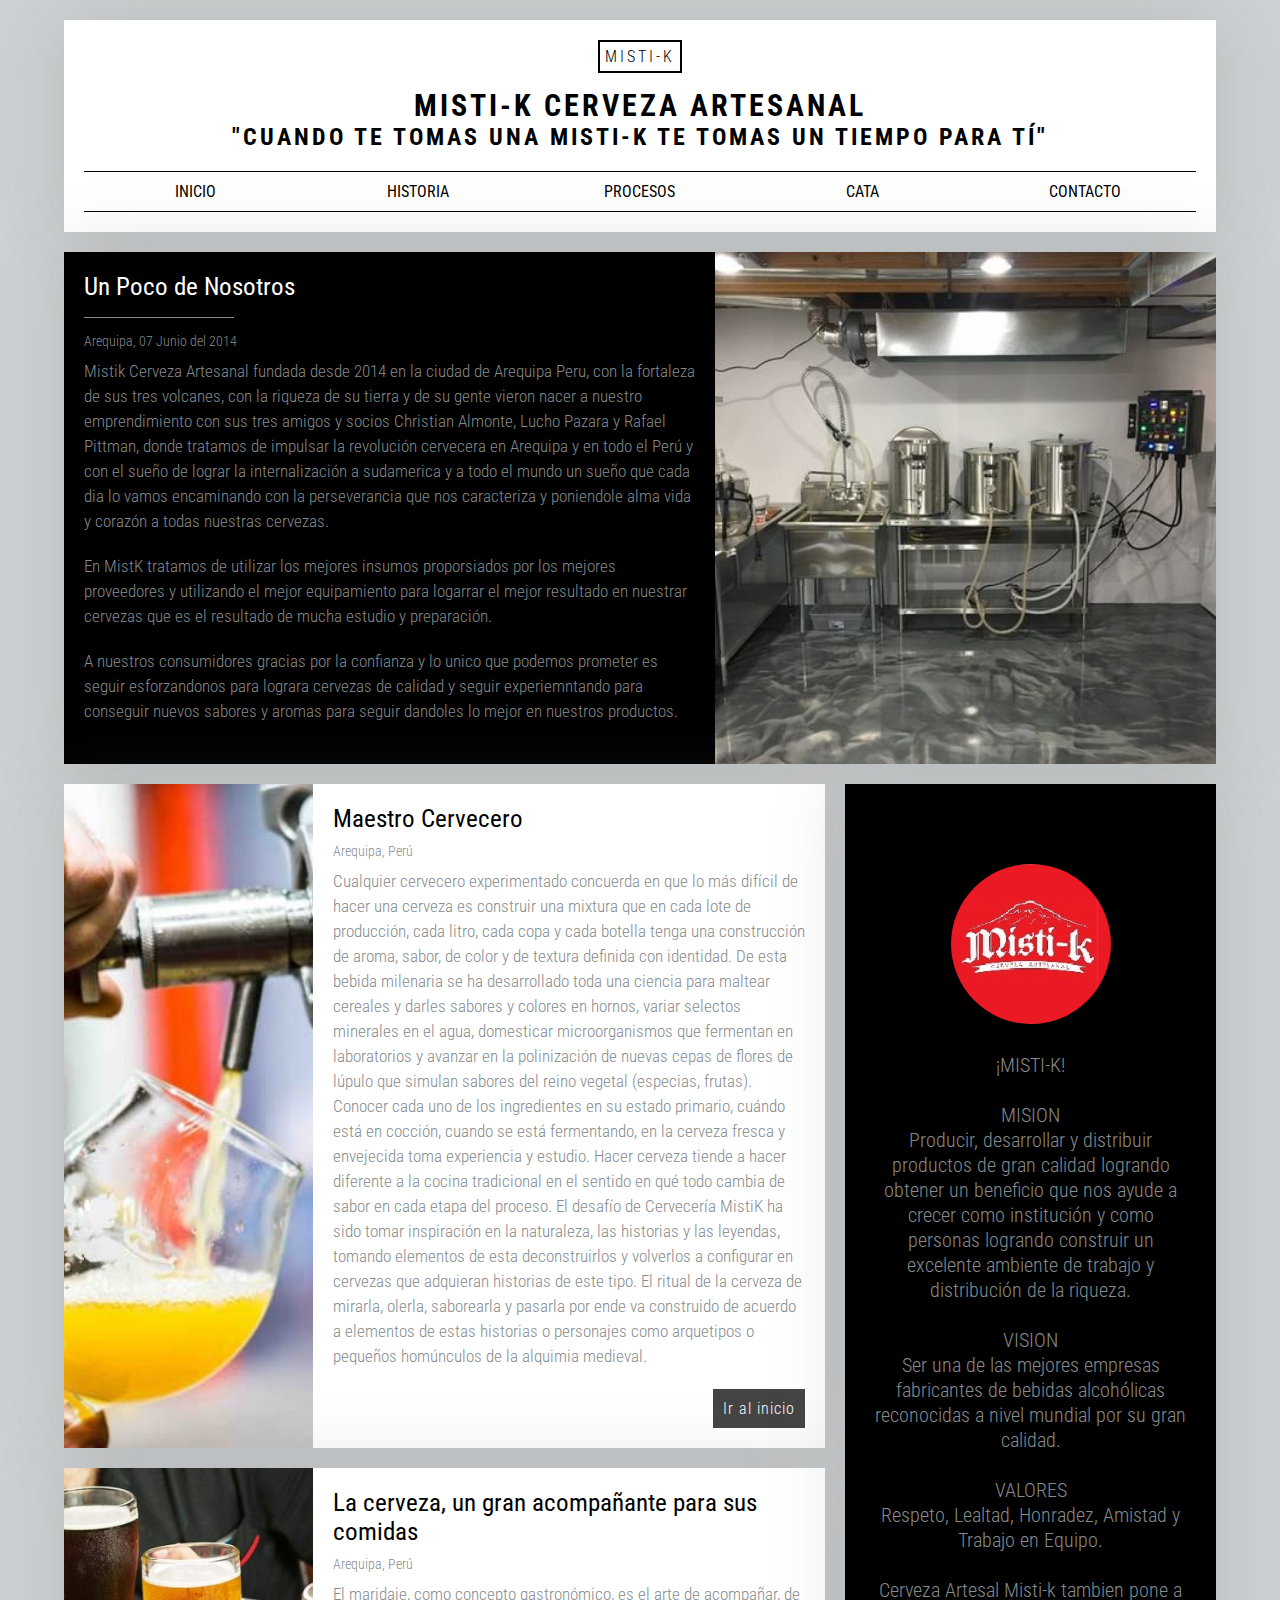
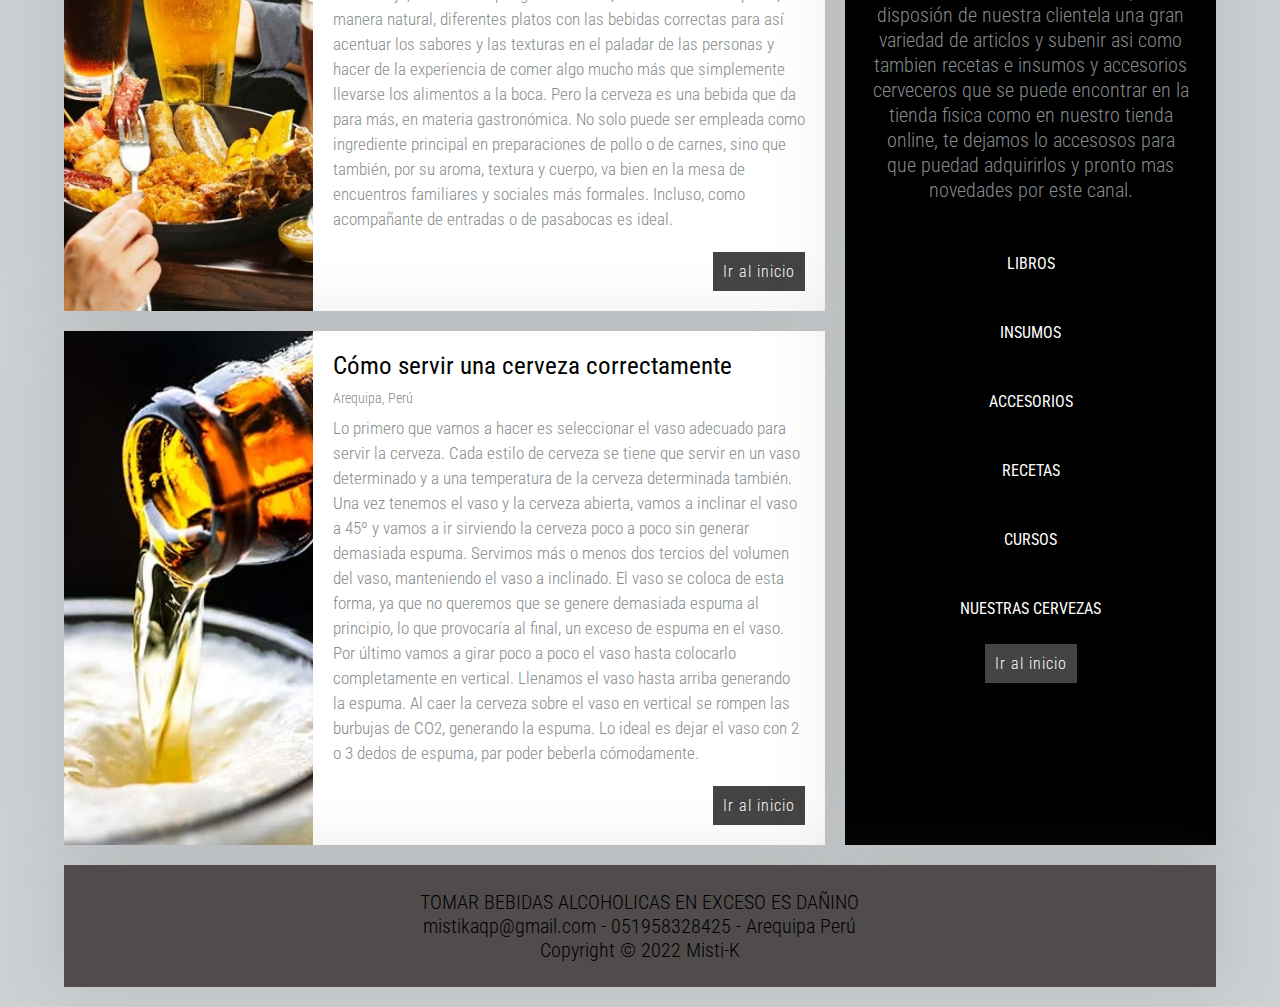
<file: index.html>
<!DOCTYPE html>
<html lang="es">
	<head>
		<meta charset="UTF-8" />
		<meta name="viewport" content="width=device-width, initial-scale=1.0" />
		<meta http-equiv="X-UA-Compatible" content="ie=edge" />
		<title>Misti-K Cerveza Artesanal</title>
		<link href="https://fonts.googleapis.com/css?family=Roboto+Condensed:300,400,700&display=swap" rel="stylesheet"/>
		<link rel="stylesheet" href="./css/estilos.css" />
	</head>
	<body>
		<div class="contenedor">
			<header class="header">
				<div class="logo">
					<p class="iniciales-logo">Misti-K</p>
					<h1>Misti-k Cerveza Artesanal</h1>
                    <h2>"Cuando te tomas una Misti-k te tomas un tiempo para tí"</h2>
				</div>
				<nav class="menu">
					<a href="#">Inicio</a>
					<a href="pages/Historia.html">Historia</a>
					<a href="pages/Procesos.html">Procesos</a>
					<a href="pages/Cata.html">Cata</a>
                    <a href="pages/Contacto.html">Contacto</a>
				</nav>
			</header>

			<article class="articulo destacado">
				<div class="contenedor-texto">
					<div>
						<h2 class="titulo">
                            <a href="#">Un Poco de Nosotros</a>
                        </h2>
						<p class="fecha">
							<time>Arequipa, 07 Junio del 2014</time>
						</p> 
					</div>
                        <p class="extracto">
                            Mistik Cerveza Artesanal fundada desde 2014 en la ciudad de    Arequipa Peru, con la fortaleza de sus tres volcanes, con  la riqueza de su tierra y de su gente vieron nacer a nuestro emprendimiento con sus tres amigos y socios Christian Almonte, Lucho Pazara y Rafael Pittman, donde tratamos de impulsar la revolución cervecera en Arequipa y en todo el Perú y con el sueño de lograr la internalización a sudamerica y a todo el mundo un sueño que cada dia lo vamos encaminando con la perseverancia que nos caracteriza y poniendole alma vida y corazón a todas nuestras cervezas.
                        </p>
                        <p class="extracto">
                            En MistK tratamos de utilizar los mejores insumos proporsiados por los mejores proveedores y utilizando el mejor equipamiento para logarrar el mejor resultado en nuestrar cervezas que es el resultado de mucha estudio y preparación.
                        </p>
                        <p class="extracto">
                            A nuestros consumidores gracias por la confianza y lo unico que podemos prometer es seguir esforzandonos para lograra cervezas de calidad y seguir experiemntando para conseguir nuevos sabores y aromas para seguir dandoles lo mejor en nuestros productos.
                        </p>					
				</div>
				<div class="contenedor-thumbnail">
					<a href="#">
						<img src="./img/planta.jpg" alt="Una Imagen de la Planta de Misti-k" />
					</a>
				</div>
			</article>

			<main class="contenido">
				<article class="articulo">
					<div class="contenedor-thumbnail">
						<a href="#"><img src="./img/maestrocervecero.jpg" alt="" /></a>
					</div>
					<div class="contenedor-texto">
						<div>
							<h2 class="titulo">
								<a href="#">Maestro Cervecero</a>
							</h2>
							<p class="fecha">
								<time>Arequipa, Perú</time>
							</p>
						</div>
						<p class="extracto">
							Cualquier cervecero experimentado concuerda en que lo más difícil de hacer una cerveza es construir una mixtura que en cada lote de producción, cada litro, cada copa y cada botella tenga una construcción de aroma, sabor, de color y de textura definida con identidad. De esta bebida milenaria se ha desarrollado toda una ciencia para maltear cereales y darles sabores y colores en hornos, variar selectos minerales en el agua, domesticar microorganismos que fermentan en laboratorios y avanzar en la polinización de nuevas cepas de flores de lúpulo que simulan sabores del reino vegetal (especias, frutas).
						    Conocer cada uno de los ingredientes en su estado primario, cuándo está en cocción, cuando se está fermentando, en la cerveza fresca y envejecida toma experiencia y estudio. Hacer cerveza tiende a hacer diferente a la cocina tradicional en el sentido en qué todo cambia de sabor en cada etapa del proceso.   
                        
                            El desafío de Cervecería MistiK ha sido tomar inspiración en la naturaleza, las historias y las leyendas, tomando elementos de esta deconstruirlos y volverlos a configurar en cervezas que adquieran historias de este tipo. El ritual de la cerveza de mirarla, olerla, saborearla y pasarla por ende va construido de acuerdo a elementos de estas historias o personajes como arquetipos o pequeños homúnculos de la alquimia medieval.
                        </p>
                        <a href="#" class="btn-link">Ir al inicio</a>
					</div>
				</article>

				<article class="articulo">
					<div class="contenedor-thumbnail">
						<a href="#"><img src="./img/maridaje.jpg" alt="" /></a>
					</div>
					<div class="contenedor-texto">
						<div>
							<h2 class="titulo">
								<a href="#">La cerveza, un gran acompañante para sus comidas </a>
							</h2>
							<p class="fecha">
								<time>Arequipa, Perú</time>
							</p>
						</div>
						<p class="extracto">
							El maridaje, como concepto gastronómico, es el arte de acompañar, de manera natural, diferentes platos con las bebidas correctas para así acentuar los sabores y las texturas en el paladar de las personas y hacer de la experiencia de comer algo mucho más que simplemente llevarse los alimentos a la boca. Pero la cerveza es una bebida que da para más, en materia gastronómica. No solo puede ser empleada como ingrediente principal en preparaciones de pollo o de carnes, sino que también, por su aroma, textura y cuerpo, va bien en la mesa de encuentros familiares y sociales más formales. Incluso, como acompañante de entradas o de pasabocas es ideal.
						</p>
						<a href="#" class="btn-link">Ir al inicio</a>
					</div>
				</article>

				<article class="articulo">
					<div class="contenedor-thumbnail">
						<a href="#"><img src="./img/servircerveza.jpg" alt="" /></a>
					</div>
					<div class="contenedor-texto">
						<div>
							<h2 class="titulo">
								<a href="#">Cómo servir una cerveza correctamente</a>
							</h2>
							<p class="fecha">
								<time>Arequipa, Perú</time>
							</p>
						</div>
						<p class="extracto">
							Lo primero que vamos a hacer es seleccionar el vaso adecuado para servir la cerveza. Cada estilo de cerveza se tiene que servir en un vaso determinado y a una temperatura de la cerveza determinada también. Una vez tenemos el vaso y la cerveza abierta, vamos a inclinar el vaso a 45º y vamos a ir sirviendo la cerveza poco a poco sin generar demasiada espuma.
                            Servimos más o menos dos tercios del volumen del vaso, manteniendo el vaso a inclinado. El vaso se coloca de esta forma, ya que no queremos que se genere demasiada espuma al principio, lo que provocaría al final, un exceso de espuma en el vaso.
                            Por último vamos a girar poco a poco el vaso hasta colocarlo completamente en vertical. Llenamos el vaso hasta arriba generando la espuma. Al caer la cerveza sobre el vaso en vertical se rompen las burbujas de CO2, generando la espuma. Lo ideal es dejar el vaso con 2 o 3 dedos de espuma, par poder beberla cómodamente.
						</p>
						<a href="#" class="btn-link">Ir al inicio</a>
					</div>
				</article>
			</main>

			<aside class="sidebar">
                <div class="acerca-de">
                    <img src="./img/mistik1.jpg" class="img-perfil" alt="" />

                    <div class="bio">
                        <p class="titulo">¡MISTI-K!</p>
                        <br>
                        <p>
                            MISION
                        </p>
                        <p>
                            Producir, desarrollar y distribuir productos de gran calidad logrando obtener un beneficio que nos ayude a crecer como institución y como personas logrando construir un excelente ambiente de trabajo y distribución de la riqueza.
                            
                        </p>
                        <br>
                        <p>
                            VISION
                        </p>
                        <P>
                            Ser una de las mejores empresas fabricantes de bebidas alcohólicas reconocidas a nivel mundial por su gran calidad.
                        </P>
                        <br>
                        <p>
                            VALORES
                        </p>
                        <P>
                            Respeto, Lealtad, Honradez, Amistad y Trabajo en Equipo.
                        </P>
                        <BR>
                        <p>Cerveza Artesal Misti-k tambien pone a disposión de nuestra clientela una gran variedad de articlos y subenir asi como tambien recetas e insumos y accesorios cerveceros que se puede encontrar en la tienda fisica como en nuestro  tienda online, te dejamos lo accesosos para que puedad adquirirlos y pronto mas novedades por este canal.

                        </p>


                    </div>
                </div>
                <nav class="menu">
                    <a href="#">Libros</a>
                    <a href="#">Insumos</a>
                    <a href="#">Accesorios</a>
                    <a href="#">Recetas</a>
                    <a href="#">Cursos</a>
                    <a href="#">Nuestras Cervezas</a>

                </nav>
                <a href="#" class="btn-link">Ir al inicio</a>
            </aside>


			<footer class="footer">
				<p>TOMAR BEBIDAS ALCOHOLICAS EN EXCESO ES DAÑINO</p>
                <p>mistikaqp@gmail.com     -       051958328425     -    Arequipa Perú</p> 
                <p>Copyright © 2022 Misti-K</p>

			</footer>
		</div>
	</body>
</html>
</file>
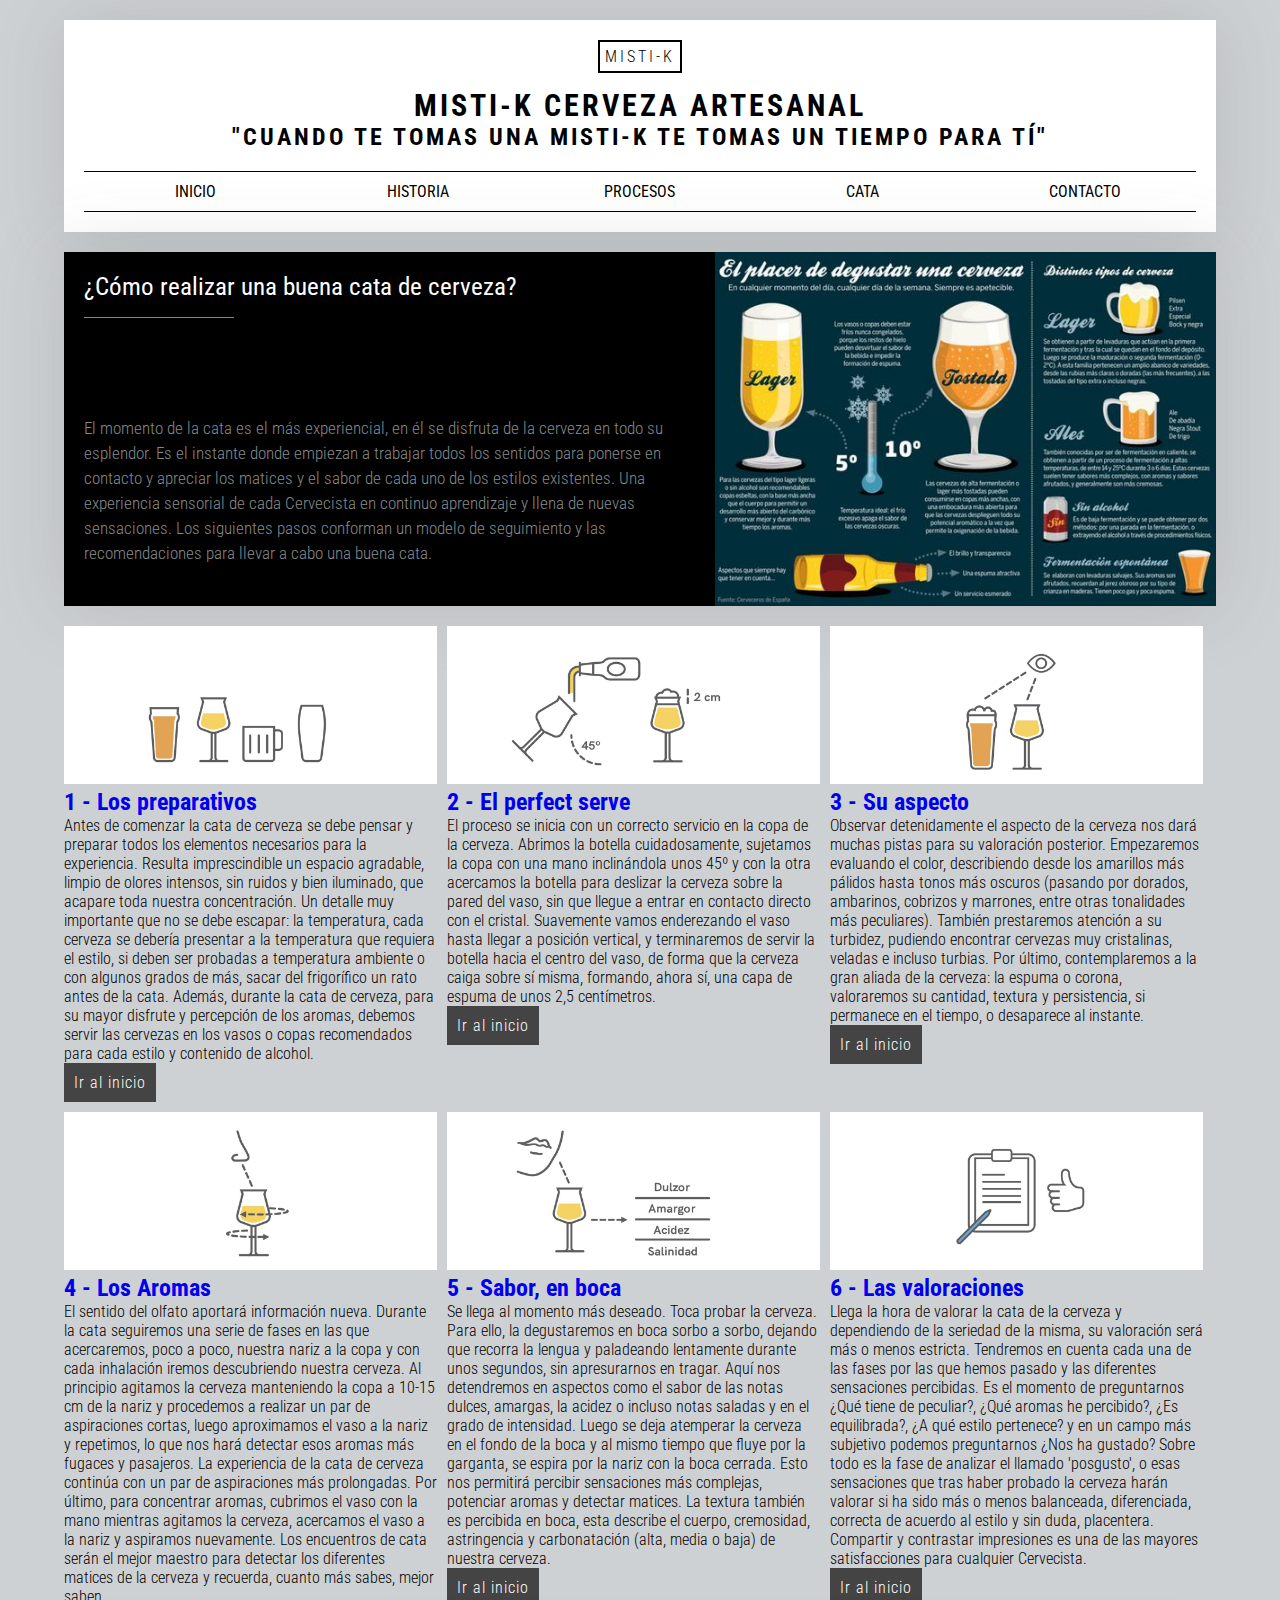
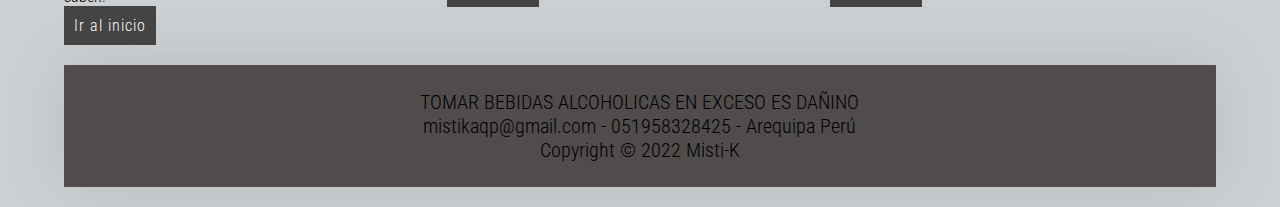
<file: pages/Cata.html>
<!DOCTYPE html>
<html lang="es">
	<head>
		<meta charset="UTF-8" />
		<meta name="viewport" content="width=device-width, initial-scale=1.0" />
		<meta http-equiv="X-UA-Compatible" content="ie=edge" />
		<title>Misti-K - Cata</title>
		<link href="https://fonts.googleapis.com/css?family=Roboto+Condensed:300,400,700&display=swap" rel="stylesheet"/>
		<link rel="stylesheet" href="../css/estilos.css" />
	</head>
	<body>
		<div class="contenedor">
			<header class="header">
				<div class="logo">
					<p class="iniciales-logo">Misti-K</p>
					<h1>Misti-k Cerveza Artesanal</h1>
                    <h2>"Cuando te tomas una Misti-k te tomas un tiempo para tí"</h2>
				</div>
				<nav class="menu">
					<a href="../index.html">Inicio</a>
					<a href="Historia.html">Historia</a>
					<a href="Procesos.html">Procesos</a>
					<a href="#">Cata</a>
                    <a href="Contacto.html">Contacto</a>
				</nav>
			</header>

			<article class="articulo destacado">
				<div class="contenedor-texto">
					<div>
						<h2 class="titulo">
                            <a href="#">¿Cómo realizar una buena cata de cerveza?</a>
                        </h2>
						
					</div>
                        <p class="extracto">
                            El momento de la cata es el más experiencial, en él se disfruta de la cerveza en todo su esplendor. Es el instante donde empiezan a trabajar todos los sentidos para ponerse en contacto y apreciar los matices y el sabor de cada uno de los estilos existentes. Una experiencia sensorial de cada Cervecista en continuo aprendizaje y llena de nuevas sensaciones. Los siguientes pasos conforman un modelo de seguimiento y las recomendaciones para llevar a cabo una buena cata.
                        </p>
                        
				</div>
				<div class="contenedor-thumbnail">
					<a href="#">
						<img src="../img/cataCervecera.jpg" alt="Una Imagen de la Planta de Misti-k" />
					</a>
				</div>
			</article>

			<main class="contenido1">
				<article class="articulo1">
					<div class="contenedor-thumbnail1">
						<a href="#"><img src="../img/cata1.jpg" alt="Preparativos" /></a>
					</div>
					<div class="contenedor-texto1">
						<div>
							<h2 class="titulo1">
								<a href="#">1 - Los preparativos</a>
							</h2>
							
						</div>
						<p class="extracto1">
							Antes de comenzar la cata de cerveza se debe pensar y preparar todos los elementos necesarios para la experiencia. Resulta imprescindible un espacio agradable, limpio de olores intensos, sin ruidos y bien iluminado, que acapare toda nuestra concentración. Un detalle muy importante que no se debe escapar: la temperatura, cada cerveza se debería presentar a la temperatura que requiera el estilo, si deben ser probadas a temperatura ambiente o con algunos grados de más, sacar del frigorífico un rato antes de la cata. Además, durante la cata de cerveza, para su mayor disfrute y percepción de los aromas, debemos servir las cervezas en los vasos o copas recomendados para cada estilo y contenido de alcohol.
                        </p>
                        <a href="#" class="btn-link1">Ir al inicio</a>
					</div>
				</article>

				<article class="articulo1">
					<div class="contenedor-thumbnail1">
						<a href="#"><img src="../img/cata2.jpg" alt="El Perfect Serve" /></a>
					</div>
					<div class="contenedor-texto1">
						<div>
							<h2 class="titulo1">
								<a href="#">2 - El perfect serve</a>
							</h2>
							
						</div>
						<p class="extracto1">
							El proceso se inicia con un correcto servicio en la copa de la cerveza.

							Abrimos la botella cuidadosamente, sujetamos la copa con una mano inclinándola unos 45º y con la otra acercamos la botella para deslizar la cerveza sobre la pared del vaso, sin que llegue a entrar en contacto directo con el cristal.

							Suavemente vamos enderezando el vaso hasta llegar a posición vertical, y terminaremos de servir la botella hacia el centro del vaso, de forma que la cerveza caiga sobre sí misma, formando, ahora sí, una capa de espuma de unos 2,5 centímetros.
						</p>
						<a href="#" class="btn-link1">Ir al inicio</a>
					</div>
				</article>

				<article class="articulo1">
					<div class="contenedor-thumbnail1">
						<a href="#"><img src="../img/cata3.jpg" alt="Su Aspecto" /></a>
					</div>
					<div class="contenedor-texto1">
						<div>
							<h2 class="titulo1">
								<a href="#">3 - Su aspecto</a>
							</h2>
							
						</div>
						<p class="extracto1">
							Observar detenidamente el aspecto de la cerveza nos dará muchas pistas para su valoración posterior. Empezaremos evaluando el color, describiendo desde los amarillos más pálidos hasta tonos más oscuros (pasando por dorados, ambarinos, cobrizos y marrones, entre otras tonalidades más peculiares).

							También prestaremos atención a su turbidez, pudiendo encontrar cervezas muy cristalinas, veladas e incluso turbias.

							Por último, contemplaremos a la gran aliada de la cerveza: la espuma o corona, valoraremos su cantidad, textura y persistencia, si permanece en el tiempo, o desaparece al instante.
						</p>
						<a href="#" class="btn-link1">Ir al inicio</a>
					</div>
				</article>

				<article class="articulo1">
					<div class="contenedor-thumbnail1">
						<a href="#"><img src="../img/cata4.jpg" alt="Los Aromas" /></a>
					</div>
					<div class="contenedor-texto1">
						<div>
							<h2 class="titulo1">
								<a href="#">4 - Los Aromas</a>
							</h2>
							
						</div>
						<p class="extracto1">
							El sentido del olfato aportará información nueva. Durante la cata seguiremos una serie de fases en las que acercaremos, poco a poco, nuestra nariz a la copa y con cada inhalación iremos descubriendo nuestra cerveza. Al principio agitamos la cerveza manteniendo la copa a 10-15 cm de la nariz y procedemos a realizar un par de aspiraciones cortas, luego aproximamos el vaso a la nariz y repetimos, lo que nos hará detectar esos aromas más fugaces y pasajeros. La experiencia de la cata de cerveza continúa con un par de aspiraciones más prolongadas. Por último, para concentrar aromas, cubrimos el vaso con la mano mientras agitamos la cerveza, acercamos el vaso a la nariz y aspiramos nuevamente. Los encuentros de cata serán el mejor maestro para detectar los diferentes matices de la cerveza y recuerda, cuanto más sabes, mejor saben.
						</p>
						<a href="#" class="btn-link1">Ir al inicio</a>
					</div>
				</article>

				<article class="articulo1">
					<div class="contenedor-thumbnail1">
						<a href="#"><img src="../img/cata5.jpg" alt="Sabor en boca" /></a>
					</div>
					<div class="contenedor-texto1">
						<div>
							<h2 class="titulo1">
								<a href="#">5 - Sabor, en boca</a>
							</h2>
							
						</div>
						<p class="extracto1">
							Se llega al momento más deseado. Toca probar la cerveza. Para ello, la degustaremos en boca sorbo a sorbo, dejando que recorra la lengua y paladeando lentamente durante unos segundos, sin apresurarnos en tragar. Aquí nos detendremos en aspectos como el sabor de las notas dulces, amargas, la acidez o incluso notas saladas y en el grado de intensidad. Luego se deja atemperar la cerveza en el fondo de la boca y al mismo tiempo que fluye por la garganta, se espira por la nariz con la boca cerrada. Esto nos permitirá percibir sensaciones más complejas, potenciar aromas y detectar matices. La textura también es percibida en boca, esta describe el cuerpo, cremosidad, astringencia y carbonatación (alta, media o baja) de nuestra cerveza.
						</p>
						<a href="#" class="btn-link1">Ir al inicio</a>
					</div>
				</article>

				<article class="articulo1">
					<div class="contenedor-thumbnail1">
						<a href="#"><img src="../img/cata6.jpg" alt="Las Valoraciones" /></a>
					</div>
					<div class="contenedor-texto1">
						<div>
							<h2 class="titulo1">
								<a href="#">6 - Las valoraciones</a>
							</h2>
							
						</div>
						<p class="extracto1">
							Llega la hora de valorar la cata de la cerveza y dependiendo de la seriedad de la misma, su valoración será más o menos estricta. Tendremos en cuenta cada una de las fases por las que hemos pasado y las diferentes sensaciones percibidas. Es el momento de preguntarnos ¿Qué tiene de peculiar?, ¿Qué aromas he percibido?, ¿Es equilibrada?, ¿A qué estilo pertenece? y en un campo más subjetivo podemos preguntarnos ¿Nos ha gustado? Sobre todo es la fase de analizar el llamado 'posgusto', o esas sensaciones que tras haber probado la cerveza harán valorar si ha sido más o menos balanceada, diferenciada, correcta de acuerdo al estilo y sin duda, placentera. Compartir y contrastar impresiones es una de las mayores satisfacciones para cualquier Cervecista.
						</p>
						<a href="#" class="btn-link1">Ir al inicio</a>
					</div>
				</article>

				
			</main>




			<footer class="footer">
				<p>TOMAR BEBIDAS ALCOHOLICAS EN EXCESO ES DAÑINO</p>
                <p>mistikaqp@gmail.com     -       051958328425     -    Arequipa Perú</p> 
                <p>Copyright © 2022 Misti-K</p>

			</footer>
		</div>
	</body>
</html>
</file>
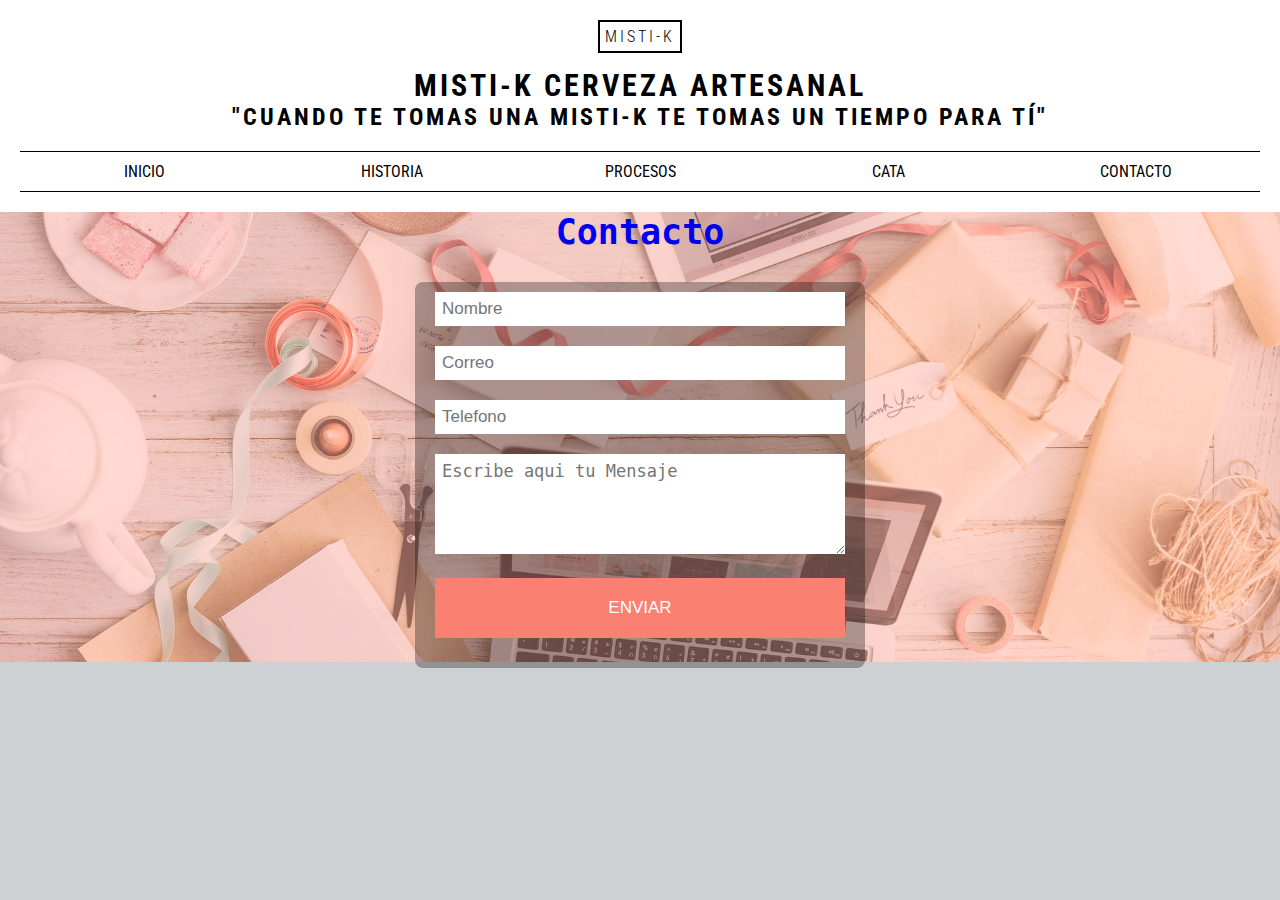
<file: pages/Contacto.html>
<!DOCTYPE html>
<html lang="es">
	<head>
		<meta charset="UTF-8" />
		<meta name="viewport" content="width=device-width, initial-scale=1.0" />
		<meta http-equiv="X-UA-Compatible" content="ie=edge" />
		<title>Misti-K - Contactanos</title>
		<link href="https://fonts.googleapis.com/css?family=Roboto+Condensed:300,400,700&display=swap" rel="stylesheet"/>
		<link rel="stylesheet" href="../css/estilos.css" />
	</head>
	<body>
		<div class="contenedor1">
			<header class="header">
				<div class="logo">
					<p class="iniciales-logo">Misti-K</p>
					<h1>Misti-k Cerveza Artesanal</h1>
                    <h2>"Cuando te tomas una Misti-k te tomas un tiempo para tí"</h2>
				</div>
				<nav class="menu">
					<a href="../index.html">Inicio</a>
					<a href="Historia.html">Historia</a>
					<a href="Procesos.html">Procesos</a>
					<a href="Cata.html">Cata</a>
                    <a href="#">Contacto</a>
				</nav>
			</header>

			<article class="bodycontacto">
				<div class="contenedor-texto1">
					<div>
						<h3 class="titulo2">
                            <a href="#">Contacto</a>
                        </h3>
						
					</div>
					<form action="">
						
						<input type="text" name="Nombre" placeholder="Nombre">
						<input type="email" name="email" placeholder="Correo">
						<input type="text" name="Telefono" placeholder="Telefono">
						<textarea name="Mensaje" placeholder="Escribe aqui tu Mensaje"></textarea>
						<input type="submit" value="ENVIAR" id="boton">
					</form>
                        </p>
                        
				</div>
				
			</article>

			


			
		</div>
	</body>
</html>
</file>
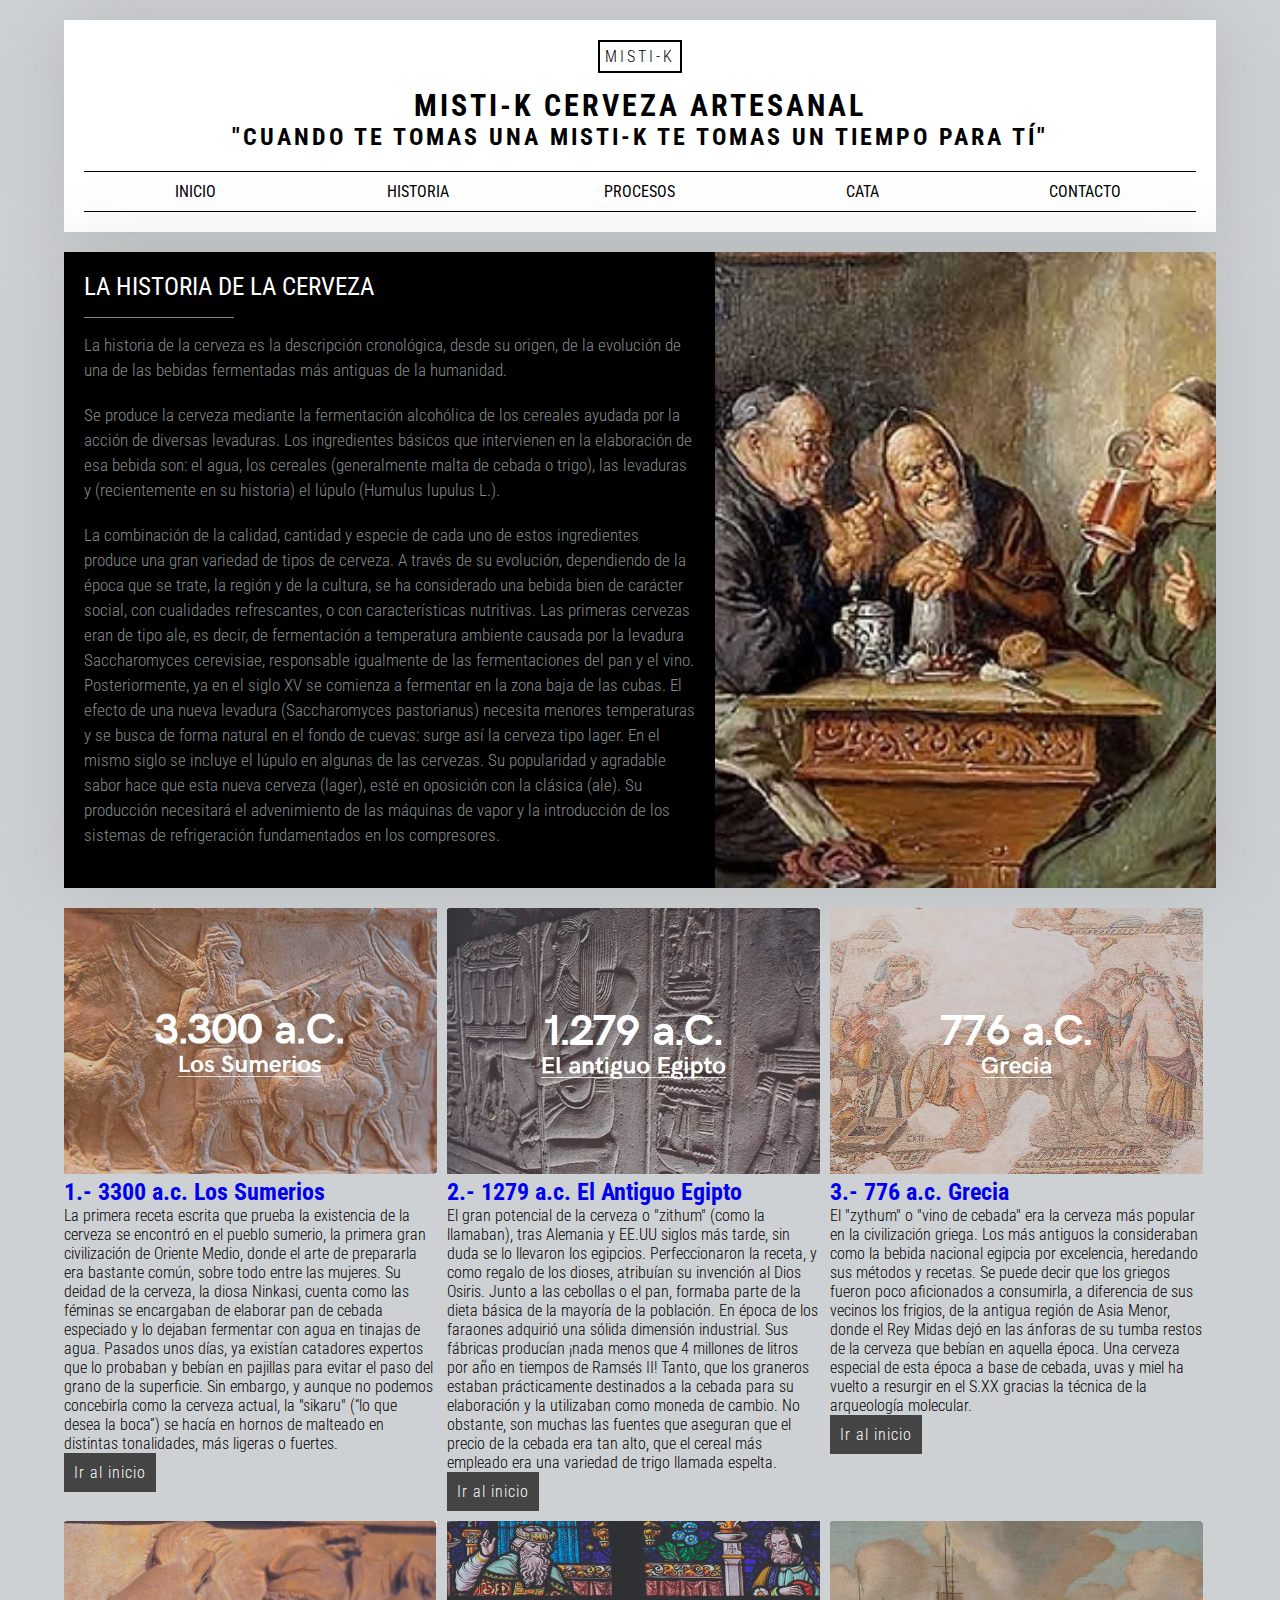
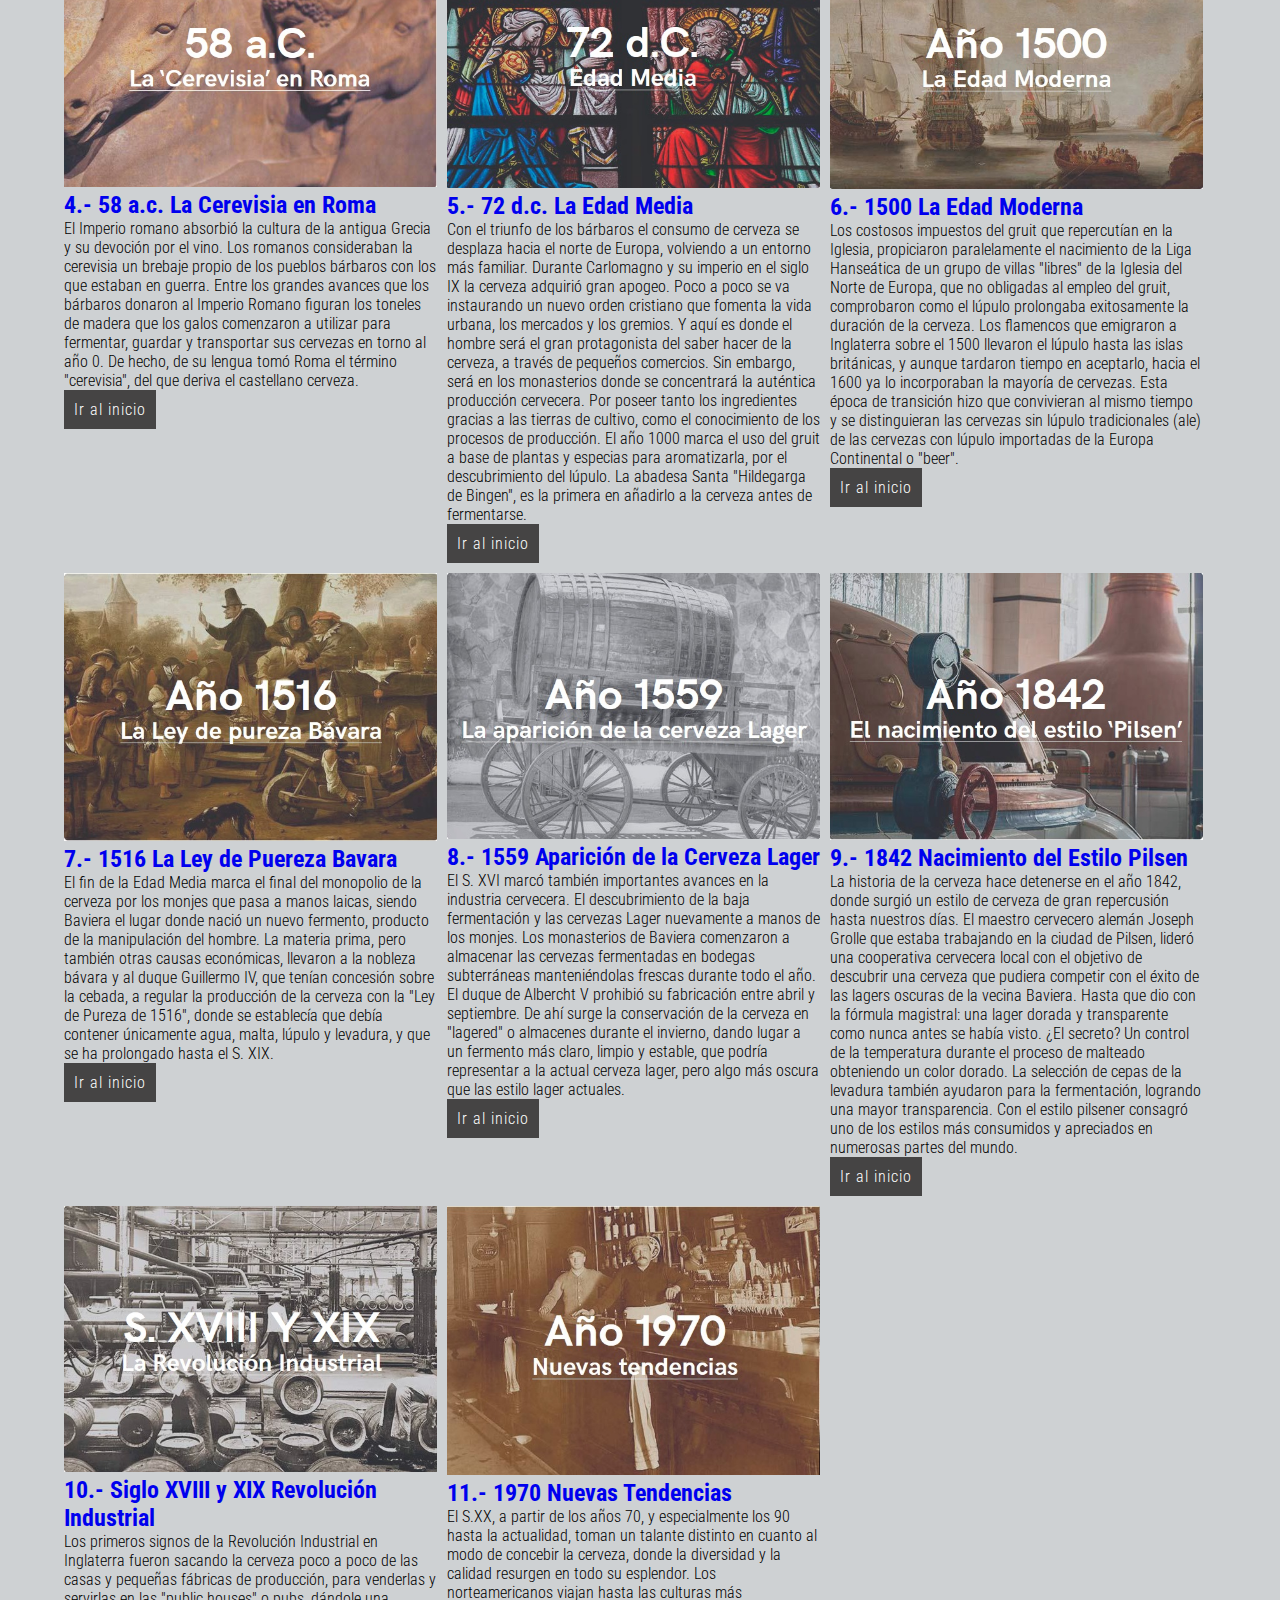
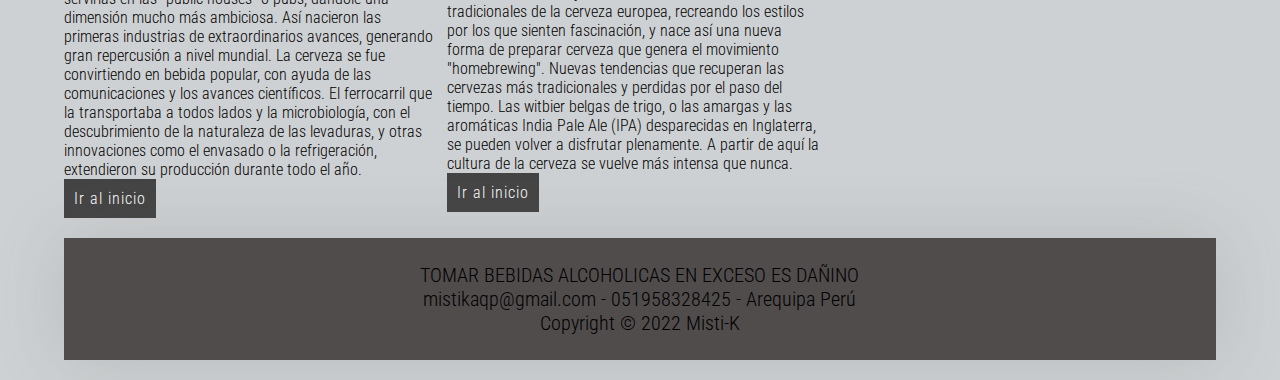
<file: pages/Historia.html>
<!DOCTYPE html>
<html lang="es">
	<head>
		<meta charset="UTF-8" />
		<meta name="viewport" content="width=device-width, initial-scale=1.0" />
		<meta http-equiv="X-UA-Compatible" content="ie=edge" />
		<title>Misti-K - Historia</title>
		<link href="https://fonts.googleapis.com/css?family=Roboto+Condensed:300,400,700&display=swap" rel="stylesheet"/>
		<link rel="stylesheet" href="../css/estilos.css" />
	</head>
	<body>
		<div class="contenedor">
			<header class="header">
				<div class="logo">
					<p class="iniciales-logo">Misti-K</p>
					<h1>Misti-k Cerveza Artesanal</h1>
                    <h2>"Cuando te tomas una Misti-k te tomas un tiempo para tí"</h2>
				</div>
				<nav class="menu">
					<a href="../index.html">Inicio</a>
					<a href="#">Historia</a>
					<a href="Procesos.html">Procesos</a>
					<a href="Cata.html">Cata</a>
                    <a href="Contacto.html">Contacto</a>
				</nav>
			</header>

			<article class="articulo destacado">
				<div class="contenedor-texto">
					<div>
						<h2 class="titulo">
                            <a href="#">LA HISTORIA DE LA CERVEZA</a>
                        </h2>
						
					</div>
                        <p class="extracto">
                            La historia de la cerveza es la descripción cronológica, desde su origen, de la evolución de una de las bebidas fermentadas más antiguas de la humanidad.
                        </p>
                        <p class="extracto">
                            Se produce la cerveza mediante la fermentación alcohólica de los cereales ayudada por la acción de diversas levaduras. Los ingredientes básicos que intervienen en la elaboración de esa bebida son: el agua, los cereales (generalmente malta de cebada o trigo), las levaduras y (recientemente en su historia) el lúpulo (Humulus lupulus L.). 
                        </p>
                        <p class="extracto">
                            La combinación de la calidad, cantidad y especie de cada uno de estos ingredientes produce una gran variedad de tipos de cerveza. A través de su evolución, dependiendo de la época que se trate, la región y de la cultura, se ha considerado una bebida bien de carácter social, con cualidades refrescantes, o con características nutritivas. Las primeras cervezas eran de tipo ale, es decir, de fermentación a temperatura ambiente causada por la levadura Saccharomyces cerevisiae, responsable igualmente de las fermentaciones del pan y el vino. Posteriormente, ya en el siglo XV se comienza a fermentar en la zona baja de las cubas. El efecto de una nueva levadura (Saccharomyces pastorianus) necesita menores temperaturas y se busca de forma natural en el fondo de cuevas: surge así la cerveza tipo lager. En el mismo siglo se incluye el lúpulo en algunas de las cervezas. Su popularidad y agradable sabor hace que esta nueva cerveza (lager), esté en oposición con la clásica (ale). Su producción necesitará el advenimiento de las máquinas de vapor y la introducción de los sistemas de refrigeración fundamentados en los compresores. 
                        </p>
										
				</div>
				<div class="contenedor-thumbnail">
					<a href="#">
						<img src="../img/historiacerveza1.jpg" alt="La Historia de la Cerveza" />
					</a>
				</div>
			</article>

			<main class="contenido1">
				<article class="articulo1">
					<div class="contenedor-thumbnail1">
						<a href="#"><img src="../img/historia1.jpg" alt="3300ac Los Sumerios" /></a>
					</div>
					<div class="contenedor-texto1">
						<div>
							<h2 class="titulo1">
								<a href="#">1.- 3300 a.c. Los Sumerios</a>
							</h2>
							
						</div>
						<p class="extracto1">
							La primera receta escrita que prueba la existencia de la cerveza se encontró en el pueblo sumerio, la primera gran civilización de Oriente Medio, donde el arte de prepararla era bastante común, sobre todo entre las mujeres. Su deidad de la cerveza, la diosa Ninkasi, cuenta como las féminas se encargaban de elaborar pan de cebada especiado y lo dejaban fermentar con agua en tinajas de agua. Pasados unos días, ya existían catadores expertos que lo probaban y bebían en pajillas para evitar el paso del grano de la superficie.
							
							Sin embargo, y aunque no podemos concebirla como la cerveza actual, la "sikaru" (“lo que desea la boca”) se hacía en hornos de malteado en distintas tonalidades, más ligeras o fuertes.
                        </p>
                        <a href="#" class="btn-link1">Ir al inicio</a>
					</div>
				</article>

				<article class="articulo1">
					<div class="contenedor-thumbnail1">
						<a href="#"><img src="../img/historia2.jpg" alt="1279ac El Antiguo Egipto" /></a>
					</div>
					<div class="contenedor-texto1">
						<div>
							<h2 class="titulo1">
								<a href="#">2.- 1279 a.c. El Antiguo Egipto</a>
							</h2>
							
						</div>
						<p class="extracto1">
							El gran potencial de la cerveza o "zithum" (como la llamaban), tras Alemania y EE.UU siglos más tarde, sin duda se lo llevaron los egipcios. Perfeccionaron la receta, y como regalo de los dioses, atribuían su invención al Dios Osiris. Junto a las cebollas o el pan, formaba parte de la dieta básica de la mayoría de la población. En época de los faraones adquirió una sólida dimensión industrial. Sus fábricas producían ¡nada menos que 4 millones de litros por año en tiempos de Ramsés II! Tanto, que los graneros estaban prácticamente destinados a la cebada para su elaboración y la utilizaban como moneda de cambio.
                			
                			No obstante, son muchas las fuentes que aseguran que el precio de la cebada era tan alto, que el cereal más empleado era una variedad de trigo llamada espelta.
						</p>
						<a href="#" class="btn-link1">Ir al inicio</a>
					</div>
				</article>

				<article class="articulo1">
					<div class="contenedor-thumbnail1">
						<a href="#"><img src="../img/historia3.jpg" alt="776ac Grecia" /></a>
					</div>
					<div class="contenedor-texto1">
						<div>
							<h2 class="titulo1">
								<a href="#">3.- 776 a.c. Grecia</a>
							</h2>
							
						</div>
						<p class="extracto1">
							El "zythum" o "vino de cebada" era la cerveza más popular en la civilización griega. Los más antiguos la consideraban como la bebida nacional egipcia por excelencia, heredando sus métodos y recetas.
							
							Se puede decir que los griegos fueron poco aficionados a consumirla, a diferencia de sus vecinos los frigios, de la antigua región de Asia Menor, donde el Rey Midas dejó en las ánforas de su tumba restos de la cerveza que bebían en aquella época. Una cerveza especial de esta época a base de cebada, uvas y miel ha vuelto a resurgir en el S.XX gracias la técnica de la arqueología molecular.
						</p>
						<a href="#" class="btn-link1">Ir al inicio</a>
					</div>
				</article>
				<article class="articulo1">
					<div class="contenedor-thumbnail1">
						<a href="#"><img src="../img/historia4.jpg" alt="58ac La Cerevisia en Roma" /></a>
					</div>
					<div class="contenedor-texto1">
						<div>
							<h2 class="titulo1">
								<a href="#">4.- 58 a.c. La Cerevisia en Roma</a>
							</h2>
							
						</div>
						<p class="extracto1">
							El Imperio romano absorbió la cultura de la antigua Grecia y su devoción por el vino. Los romanos consideraban la cerevisia un brebaje propio de los pueblos bárbaros con los que estaban en guerra.
							
							Entre los grandes avances que los bárbaros donaron al Imperio Romano figuran los toneles de madera que los galos comenzaron a utilizar para fermentar, guardar y transportar sus cervezas en torno al año 0. De hecho, de su lengua tomó Roma el término "cerevisia", del que deriva el castellano cerveza.
                        </p>
                        <a href="#" class="btn-link1">Ir al inicio</a>
					</div>
				</article>
				<article class="articulo1">
					<div class="contenedor-thumbnail1">
						<a href="#"><img src="../img/historia5.jpg" alt="72dc Le Edad Media" /></a>
					</div>
					<div class="contenedor-texto1">
						<div>
							<h2 class="titulo1">
								<a href="#">5.- 72 d.c. La Edad Media</a>
							</h2>
							
						</div>
						<p class="extracto1">
							Con el triunfo de los bárbaros el consumo de cerveza se desplaza hacia el norte de Europa, volviendo a un entorno más familiar. Durante Carlomagno y su imperio en el siglo IX la cerveza adquirió gran apogeo. Poco a poco se va instaurando un nuevo orden cristiano que fomenta la vida urbana, los mercados y los gremios. Y aquí es donde el hombre será el gran protagonista del saber hacer de la cerveza, a través de pequeños comercios. Sin embargo, será en los monasterios donde se concentrará la auténtica producción cervecera. Por poseer tanto los ingredientes gracias a las tierras de cultivo, como el conocimiento de los procesos de producción.
							
							El año 1000 marca el uso del gruit a base de plantas y especias para aromatizarla, por el descubrimiento del lúpulo. La abadesa Santa "Hildegarga de Bingen", es la primera en añadirlo a la cerveza antes de fermentarse.
                        </p>
                        <a href="#" class="btn-link1">Ir al inicio</a>
					</div>
				</article>
				<article class="articulo1">
					<div class="contenedor-thumbnail1">
						<a href="#"><img src="../img/historia6.jpg" alt="1500 La Edad Moderna" /></a>
					</div>
					<div class="contenedor-texto1">
						<div>
							<h2 class="titulo1">
								<a href="#">6.- 1500 La Edad Moderna</a>
							</h2>
							
						</div>
						<p class="extracto1">
							Los costosos impuestos del gruit que repercutían en la Iglesia, propiciaron paralelamente el nacimiento de la Liga Hanseática de un grupo de villas "libres" de la Iglesia del Norte de Europa, que no obligadas al empleo del gruit, comprobaron como el lúpulo prolongaba exitosamente la duración de la cerveza.
							
							Los flamencos que emigraron a Inglaterra sobre el 1500 llevaron el lúpulo hasta las islas británicas, y aunque tardaron tiempo en aceptarlo, hacia el 1600 ya lo incorporaban la mayoría de cervezas. Esta época de transición hizo que convivieran al mismo tiempo y se distinguieran las cervezas sin lúpulo tradicionales (ale) de las cervezas con lúpulo importadas de la Europa Continental o "beer".
                        </p>
                        <a href="#" class="btn-link1">Ir al inicio</a>
					</div>
				</article>
				<article class="articulo1">
					<div class="contenedor-thumbnail1">
						<a href="#"><img src="../img/historia7.jpg" alt="1516 La Ley de Puereza bavara" /></a>
					</div>
					<div class="contenedor-texto1">
						<div>
							<h2 class="titulo1">
								<a href="#">7.- 1516 La Ley de Puereza Bavara</a>
							</h2>
							
						</div>
						<p class="extracto1">
							El fin de la Edad Media marca el final del monopolio de la cerveza por los monjes que pasa a manos laicas, siendo Baviera el lugar donde nació un nuevo fermento, producto de la manipulación del hombre.
							
							La materia prima, pero también otras causas económicas, llevaron a la nobleza bávara y al duque Guillermo IV, que tenían concesión sobre la cebada, a regular la producción de la cerveza con la "Ley de Pureza de 1516", donde se establecía que debía contener únicamente agua, malta, lúpulo y levadura, y que se ha prolongado hasta el S. XIX.
                        </p>
                        <a href="#" class="btn-link1">Ir al inicio</a>
					</div>
				</article>
				<article class="articulo1">
					<div class="contenedor-thumbnail1">
						<a href="#"><img src="../img/historia8.jpg" alt="1559 Aparicion de la Lager" /></a>
					</div>
					<div class="contenedor-texto1">
						<div>
							<h2 class="titulo1">
								<a href="#">8.- 1559 Aparición de la Cerveza Lager</a>
							</h2>
							
						</div>
						<p class="extracto1">
							El S. XVI marcó también importantes avances en la industria cervecera. El descubrimiento de la baja fermentación y las cervezas Lager nuevamente a manos de los monjes. Los monasterios de Baviera comenzaron a almacenar las cervezas fermentadas en bodegas subterráneas manteniéndolas frescas durante todo el año.
							
							El duque de Albercht V prohibió su fabricación entre abril y septiembre. De ahí surge la conservación de la cerveza en "lagered" o almacenes durante el invierno, dando lugar a un fermento más claro, limpio y estable, que podría representar a la actual cerveza lager, pero algo más oscura que las estilo lager actuales.
                        </p>
                        <a href="#" class="btn-link1">Ir al inicio</a>
					</div>
				</article>
				<article class="articulo1">
					<div class="contenedor-thumbnail1">
						<a href="#"><img src="../img/historia9.jpg" alt="1842 Nacimientodel Estilo Pilsen" /></a>
					</div>
					<div class="contenedor-texto1">
						<div>
							<h2 class="titulo1">
								<a href="#">9.- 1842 Nacimiento del Estilo Pilsen</a>
							</h2>
							
						</div>
						<p class="extracto1">
							La historia de la cerveza hace detenerse en el año 1842, donde surgió un estilo de cerveza de gran repercusión hasta nuestros días. El maestro cervecero alemán Joseph Grolle que estaba trabajando en la ciudad de Pilsen, lideró una cooperativa cervecera local con el objetivo de descubrir una cerveza que pudiera competir con el éxito de las lagers oscuras de la vecina Baviera.
							
							Hasta que dio con la fórmula magistral: una lager dorada y transparente como nunca antes se había visto. ¿El secreto? Un control de la temperatura durante el proceso de malteado obteniendo un color dorado. La selección de cepas de la levadura también ayudaron para la fermentación, logrando una mayor transparencia. Con el estilo pilsener consagró uno de los estilos más consumidos y apreciados en numerosas partes del mundo.
                        </p>
                        <a href="#" class="btn-link1">Ir al inicio</a>
					</div>
				</article>
				<article class="articulo1">
					<div class="contenedor-thumbnail1">
						<a href="#"><img src="../img/historia10.jpg" alt="Siglo 18 y 19 La Revolución Industrial" /></a>
					</div>
					<div class="contenedor-texto1">
						<div>
							<h2 class="titulo1">
								<a href="#">10.- Siglo XVIII y XIX Revolución Industrial</a>
							</h2>
							
						</div>
						<p class="extracto1">
							Los primeros signos de la Revolución Industrial en Inglaterra fueron sacando la cerveza poco a poco de las casas y pequeñas fábricas de producción, para venderlas y servirlas en las "public houses" o pubs, dándole una dimensión mucho más ambiciosa. Así nacieron las primeras industrias de extraordinarios avances, generando gran repercusión a nivel mundial.
							
							La cerveza se fue convirtiendo en bebida popular, con ayuda de las comunicaciones y los avances científicos. El ferrocarril que la transportaba a todos lados y la microbiología, con el descubrimiento de la naturaleza de las levaduras, y otras innovaciones como el envasado o la refrigeración, extendieron su producción durante todo el año.
                        </p>
                        <a href="#" class="btn-link1">Ir al inicio</a>
					</div>
				</article>
				<article class="articulo1">
					<div class="contenedor-thumbnail1">
						<a href="#"><img src="../img/historia11.jpg" alt="1970 Nuevas Tendencias" /></a>
					</div>
					<div class="contenedor-texto1">
						<div>
							<h2 class="titulo1">
								<a href="#">11.- 1970 Nuevas Tendencias</a>
							</h2>
							
						</div>
						<p class="extracto1">
							El S.XX, a partir de los años 70, y especialmente los 90 hasta la actualidad, toman un talante distinto en cuanto al modo de concebir la cerveza, donde la diversidad y la calidad resurgen en todo su esplendor. Los norteamericanos viajan hasta las culturas más tradicionales de la cerveza europea, recreando los estilos por los que sienten fascinación, y nace así una nueva forma de preparar cerveza que genera el movimiento "homebrewing". Nuevas tendencias que recuperan las cervezas más tradicionales y perdidas por el paso del tiempo.
							
							Las witbier belgas de trigo, o las amargas y las aromáticas India Pale Ale (IPA) desparecidas en Inglaterra, se pueden volver a disfrutar plenamente. A partir de aquí la cultura de la cerveza se vuelve más intensa que nunca.
                        </p>
                        <a href="#" class="btn-link1">Ir al inicio</a>
					</div>
				</article>
				
			</main>

			
			<footer class="footer">
				<p>TOMAR BEBIDAS ALCOHOLICAS EN EXCESO ES DAÑINO</p>
                <p>mistikaqp@gmail.com     -       051958328425     -    Arequipa Perú</p> 
                <p>Copyright © 2022 Misti-K</p>

			</footer>
		</div>
	</body>
</html>
</file>
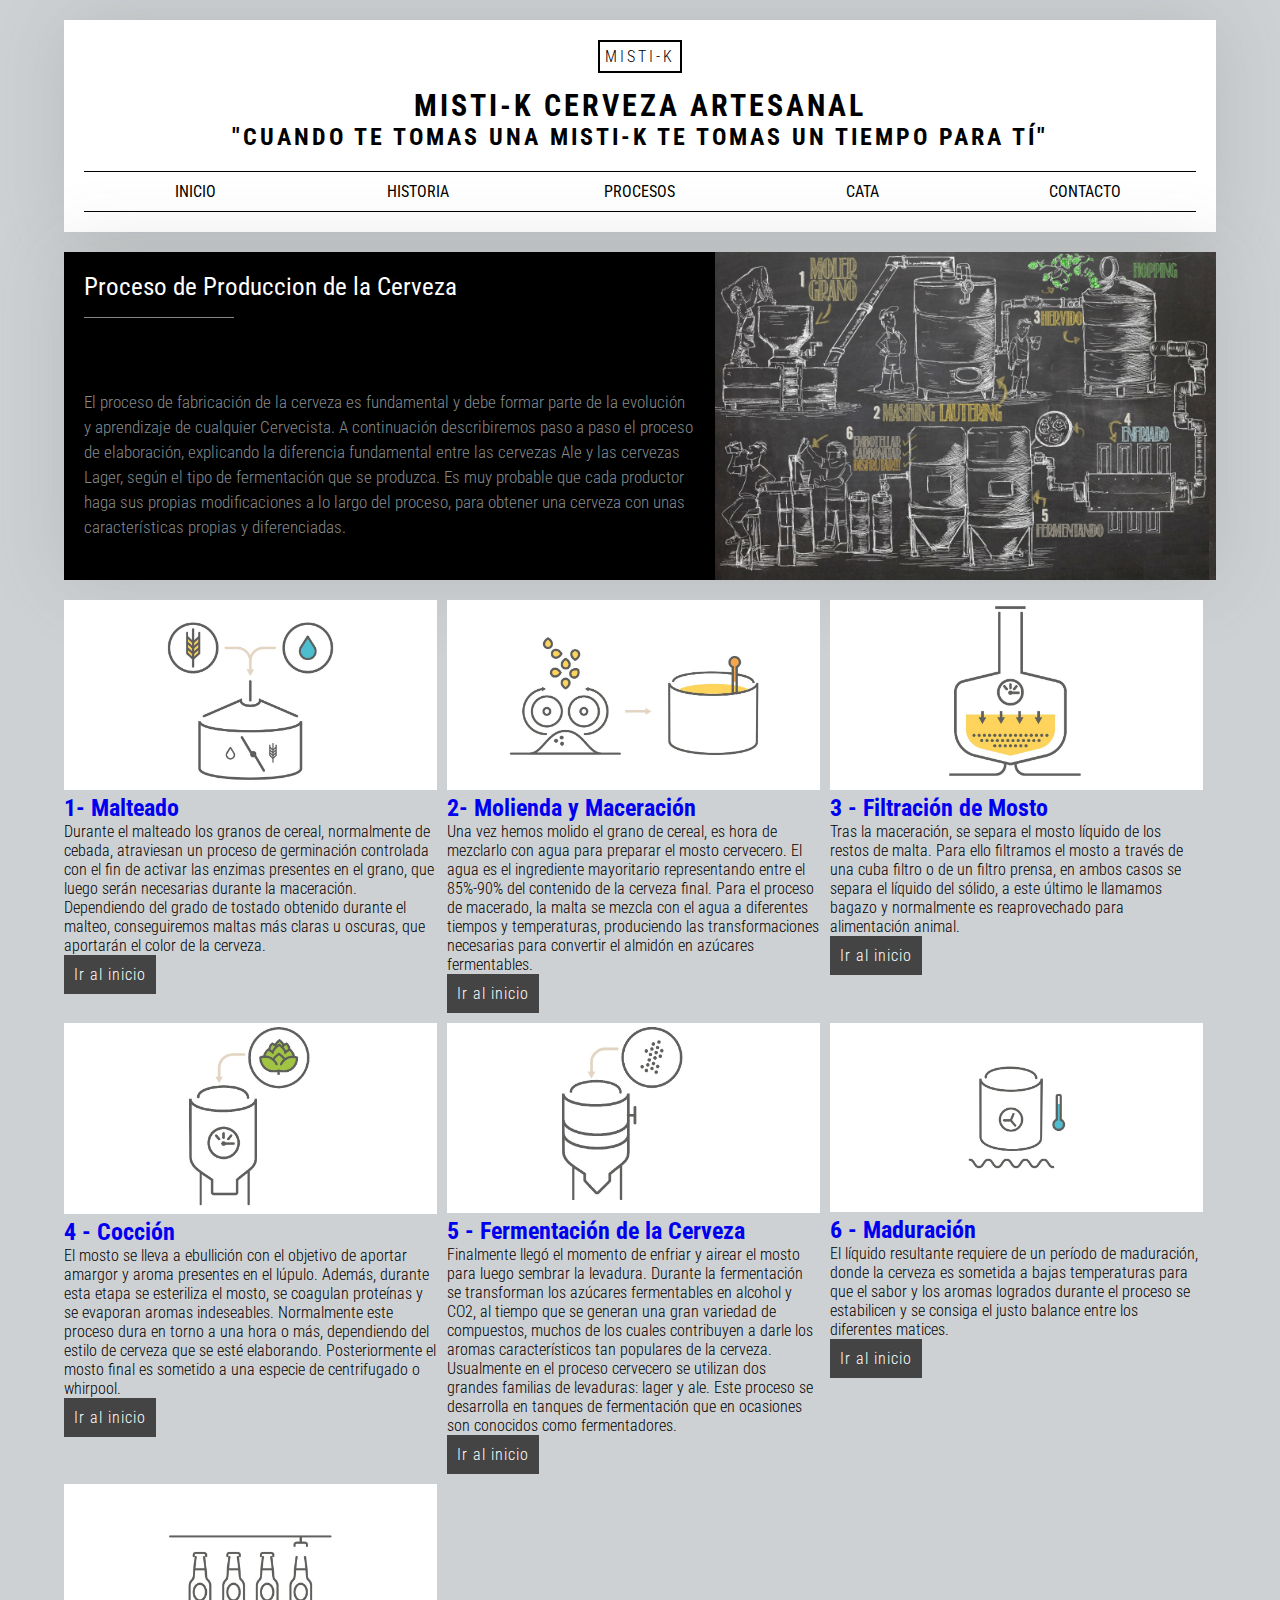
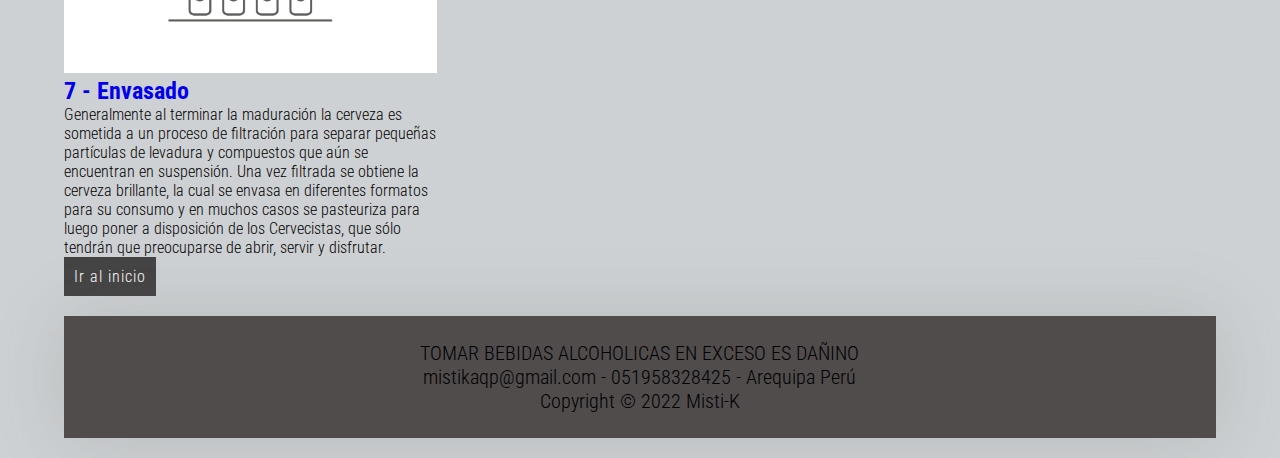
<file: pages/Procesos.html>
<!DOCTYPE html>
<html lang="es">
	<head>
		<meta charset="UTF-8" />
		<meta name="viewport" content="width=device-width, initial-scale=1.0" />
		<meta http-equiv="X-UA-Compatible" content="ie=edge" />
		<title>Misti-K - Procesos</title>
		<link href="https://fonts.googleapis.com/css?family=Roboto+Condensed:300,400,700&display=swap" rel="stylesheet"/>
		<link rel="stylesheet" href="../css/estilos.css" />
	</head>
	<body>
		<div class="contenedor">
			<header class="header">
				<div class="logo">
					<p class="iniciales-logo">Misti-K</p>
					<h1>Misti-k Cerveza Artesanal</h1>
                    <h2>"Cuando te tomas una Misti-k te tomas un tiempo para tí"</h2>
				</div>
				<nav class="menu">
					<a href="../index.html">Inicio</a>
					<a href="Historia.html">Historia</a>
					<a href="#">Procesos</a>
					<a href="Cata.html">Cata</a>
                    <a href="Contacto.html">Contacto</a>
				</nav>
			</header>

			<article class="articulo destacado">
				<div class="contenedor-texto">
					<div>
						<h2 class="titulo">
                            <a href="#">Proceso de Produccion de la Cerveza</a>
                        </h2>
						
					</div>
                        <p class="extracto">
                            El proceso de fabricación de la cerveza es fundamental y debe formar parte de la evolución y aprendizaje de cualquier Cervecista. A continuación describiremos paso a paso el proceso de elaboración, explicando la diferencia fundamental entre las cervezas Ale y las cervezas Lager, según el tipo de fermentación que se produzca. Es muy probable que cada productor haga sus propias modificaciones a lo largo del proceso, para obtener una cerveza con unas características propias y diferenciadas.
                        </p>
				</div>

				<div class="contenedor-thumbnail">
					<a href="#">
						<img src="../img/pasos produccion.jpg" alt="Produccion de la cerveza" />
					</a>
				</div>
			</article>

			<main class="contenido1">
				<article class="articulo1">
					<div class="contenedor-thumbnail1">
						<a href="#"><img src="../img/produccion1.jpg" alt="" /></a>
					</div>
					<div class="contenedor-texto1">
						<div>
							<h2 class="titulo1">
								<a href="#">1- Malteado</a>
							</h2>
							
						</div>
						<p class="extracto1">
							Durante el malteado los granos de cereal, normalmente de cebada, atraviesan un proceso de germinación controlada con el fin de activar las enzimas presentes en el grano, que luego serán necesarias durante la maceración. Dependiendo del grado de tostado obtenido durante el malteo, conseguiremos maltas más claras u oscuras, que aportarán el color de la cerveza.
                        </p>
                        <a href="#" class="btn-link1">Ir al inicio</a>
					</div>
				</article>

				<article class="articulo1">
					<div class="contenedor-thumbnail1">
						<a href="#"><img src="../img/produccion2.jpg" alt="" /></a>
					</div>
					<div class="contenedor-texto1">
						<div>
							<h2 class="titulo1">
								<a href="#">2- Molienda y Maceración </a>
							</h2>
							
						</div>
						<p class="extracto1">
							Una vez hemos molido el grano de cereal, es hora de mezclarlo con agua para preparar el mosto cervecero.  El agua es el ingrediente mayoritario representando entre el 85%-90% del contenido de la cerveza final.

                			Para el proceso de macerado, la malta se mezcla con el agua a diferentes tiempos y temperaturas, produciendo las transformaciones necesarias para convertir el almidón en azúcares fermentables.
						</p>
						<a href="#" class="btn-link1">Ir al inicio</a>
					</div>
				</article>

				<article class="articulo1">
					<div class="contenedor-thumbnail1">
						<a href="#"><img src="../img/produccion3.jpg" alt="" /></a>
					</div>
					<div class="contenedor-texto1">
						<div>
							<h2 class="titulo1">
								<a href="#">3 - Filtración de Mosto</a>
							</h2>
							
						</div>
						<p class="extracto1">
							Tras la maceración, se separa el mosto líquido de los restos de malta. Para ello filtramos el mosto a través de una cuba filtro o de un filtro prensa, en ambos casos se separa el líquido del sólido, a este último le llamamos bagazo y normalmente es reaprovechado para alimentación animal.
						</p>
						<a href="#" class="btn-link1">Ir al inicio</a>
					</div>
				</article>

				<article class="articulo1">
					<div class="contenedor-thumbnail1">
						<a href="#"><img src="../img/produccion4.jpg" alt="" /></a>
					</div>
					<div class="contenedor-texto1">
						<div>
							<h2 class="titulo1">
								<a href="#">4 - Cocción</a>
							</h2>
							
						</div>
						<p class="extracto1">
							El mosto se lleva a ebullición con el objetivo de aportar amargor y aroma presentes en el lúpulo. Además, durante esta etapa se esteriliza el mosto, se coagulan proteínas y se evaporan aromas indeseables. Normalmente este proceso dura en torno a una hora o más, dependiendo del estilo de cerveza que se esté elaborando. Posteriormente el mosto final es sometido a una especie de centrifugado o whirpool.
						</p>
						<a href="#" class="btn-link1">Ir al inicio</a>
					</div>
				</article>

				<article class="articulo1">
					<div class="contenedor-thumbnail1">
						<a href="#"><img src="../img/produccion5.jpg" alt="" /></a>
					</div>
					<div class="contenedor-texto1">
						<div>
							<h2 class="titulo1">
								<a href="#">5 - Fermentación de la Cerveza</a>
							</h2>
							
						</div>
						<p class="extracto1">
							Finalmente llegó el momento de enfriar y airear el mosto para luego sembrar la levadura. Durante la fermentación se transforman los azúcares fermentables en alcohol y CO2, al tiempo que se generan una gran variedad de compuestos, muchos de los cuales contribuyen a darle los aromas característicos tan populares de la cerveza. Usualmente en el proceso cervecero se utilizan dos grandes familias de levaduras: lager y ale. Este proceso se desarrolla en tanques de fermentación que en ocasiones son conocidos como fermentadores.
						</p>
						<a href="#" class="btn-link1">Ir al inicio</a>
					</div>
				</article>

				<article class="articulo1">
					<div class="contenedor-thumbnail1">
						<a href="#"><img src="../img/produccion6.jpg" alt="" /></a>
					</div>
					<div class="contenedor-texto1">
						<div>
							<h2 class="titulo1">
								<a href="#">6 - Maduración</a>
							</h2>
							
						</div>
						<p class="extracto1">
							El líquido resultante requiere de un período de maduración, donde la cerveza es sometida a bajas temperaturas para que el sabor y los aromas logrados durante el proceso se estabilicen y se consiga el justo balance entre los diferentes matices.
						</p>
						<a href="#" class="btn-link1">Ir al inicio</a>
					</div>
				</article>

				<article class="articulo1">
					<div class="contenedor-thumbnail1">
						<a href="#"><img src="../img/produccion7.jpg" alt="" /></a>
					</div>
					<div class="contenedor-texto1">
						<div>
							<h2 class="titulo1">
								<a href="#">7 - Envasado</a>
							</h2>
							
						</div>
						<p class="extracto1">
							Generalmente al terminar la maduración la cerveza es sometida a un proceso de filtración para separar pequeñas partículas de levadura y compuestos que aún se encuentran en suspensión. Una vez filtrada se obtiene la cerveza brillante, la cual se envasa en diferentes formatos para su consumo y en muchos casos se pasteuriza para luego poner a disposición de los Cervecistas, que sólo tendrán que preocuparse de abrir, servir y disfrutar.
						</p>
						<a href="#" class="btn-link1">Ir al inicio</a>
					</div>
				</article>
			</main>

			


			<footer class="footer">
				<p>TOMAR BEBIDAS ALCOHOLICAS EN EXCESO ES DAÑINO</p>
                <p>mistikaqp@gmail.com     -       051958328425     -    Arequipa Perú</p> 
                <p>Copyright © 2022 Misti-K</p>

			</footer>
		</div>
	</body>
</html>
</file>
<file: css/estilos.css>
* {
	margin: 0;
	padding: 0;
	box-sizing: border-box;
}

body {
	font-family: 'Roboto Condensed', sans-serif;
	font-weight: 300;
	/*background-image: repeating-linear-gradient(90deg, #fff, #fff 20px, #fbfbfb 20px, #fbfbfb 40px);*/
    background-color: #ced1d3;
    font-size: 16px;
}

img {
	width: 100%;
	height: 100%;
	object-fit: cover;
}

a {
	text-decoration: none;
}

.contenedor {
	width: 90%;
	max-width: 75em;
	margin: 20px auto;
	display: grid;
	grid-gap: 20px;
	grid-template-columns: repeat(3, 1fr);
	grid-template-rows: repeat(4, auto);
	grid-template-areas:
		'header			header   	header'
		'destacado		destacado 	destacado'
		'contenido		contenido 	aside'
		'footer	 		footer 		footer';
}

/* ---------- HEADER ----------*/
.header {
	grid-area: header;
	padding: 20px;
	background: #fff;
	box-shadow: 0px 0px 70px rgba(102, 102, 102, 0.2);
}

.header .logo {
	margin-bottom: 20px;
	text-transform: uppercase;
	text-align: center;
	letter-spacing: 3px;
}

.logo h1 {
	font-size: 30px;
}

.logo .iniciales-logo {
	padding: 5px;
	border: 2px solid #000;
	display: inline-block;
	font-size: 16px;
	margin-bottom: 15px;
}

.menu {
	border-top: 1px solid #000;
	border-bottom: 1px solid #000;
	display: flex;
	justify-content: space-between;
}

.menu a {
	padding: 10px;
	color: #000;
	display: block;
	text-decoration: none;
	text-transform: uppercase;
	font-weight: 400;
	width: 100%;
	text-align: center;
	transition: 0.2s ease all;
	font-size: 16px;
}

.menu a:hover {
	background: #000;
	color: #fff;
}

/* ---------- Articulos ----------*/
.articulo {
	display: flex;
	background: #fff;
	box-shadow: 0px 0px 70px rgba(102, 102, 102, 0.2);
}

.articulo .contenedor-texto {
	
    padding: 20px;
	width: 50%;
	display: flex;
	flex-direction: column;
	justify-content: space-between;
	width: 100%;
}

.articulo .contenedor-thumbnail {
	width: 50%;
}

.articulo .titulo {
    margin-bottom: 10px;
	font-size: 25px;
}

.articulo .titulo a {
	font-weight: 400;
	color: #000;
}

.articulo .fecha {
	font-size: 14px;
	color: #868b8d;
	margin-bottom: 10px;
}

.articulo .extracto {
	font-size: 17px; 
	line-height: 25px; 
	font-weight: 300;
	margin-bottom: 20px; 
	color: #868b8d;
}

/* ---------- Articulo Destacado ----------*/
.articulo.destacado {
	grid-area: destacado;
	color: white;
	background-color: #000;
	box-shadow: 0px 0px 70px rgba(102, 102, 102, 0.2);

	display: grid;
	grid-template-columns: 1.3fr 1fr;
}

.articulo.destacado .contenedor-thumbnail {
	min-height: 100%;
	width: 100%;
}

.articulo.destacado .contenedor-thumbnail a {
	display: inline-block;
	width: 100%;
	height: 100%;
}

.destacado .titulo a {
	color: #fff;
}

.destacado .titulo::after {
	content: '';
	margin: 0.625em 0; 
	display: block;
	background-color: #868686;
	width: 6em; 
	height: 1px;
}

.btn-link {
	color: #fff;
	cursor: pointer;
	display: inline-block;
	padding: 0.625em; 
	background-color: #454444;
	font-size: 1em; 
	letter-spacing: 1px;
	align-self: flex-end;
}

.btn-link:hover {
	background: #000;
	text-decoration: none;
}

/*---------- CONTENIDO ----------*/
.contenido {
	grid-area: contenido;
	display: grid;
	grid-template-columns: 1;
	grid-gap: 20px; 
}

/*---------- SIDEBAR ----------*/
.sidebar {
	padding: 5em 25px; 
	text-align: center;
	min-height: 100px; 
	grid-area: aside;
	background: #000;
	color: #868b8d;
	box-shadow: 0px 0px 70px rgba(102, 102, 102, 0.2);
}

.sidebar .acerca-de img {
	border-radius: 100%;
	height: 10em; 
	width: 10em; 
	margin-bottom: 25px; 
}

.sidebar .bio {
	margin-bottom: 25px; 
	font-size: 20px; 
	line-height: 25px; 
}

.sidebar .menu {
	width: 100%;
	display: inline-block;
	background: #ccc;
}
 
.sidebar .menu a {
	padding: 25px; 
	color: #fff;
	background-color: #000;
	display: block;
	font-size: 1em;
	text-transform: uppercase;
}

.sidebar .menu a:hover {
	background: #262626;
}

/*---------- FOOTER ----------*/
.contenedor .footer {
	background: rgb(80, 76, 76);
	font-size: 20px; 
	grid-area: footer;
	padding: 25px; 
	text-align: center;
	box-shadow: 0px 0px 70px rgba(102, 102, 102, 0.2);
}



/*---------------PROPIEDADES DE LA PAGINA DE HISTORIAS----------------------*/



/* ---------- Articulo Destacado ----------*/
.articulo1.destacado1 {
	grid-area: destacado;
	color: white;
	background-color: #000;
	box-shadow: 0px 0px 70px rgba(102, 102, 102, 0.2);

	display: grid;
	grid-template-columns: 1.3fr 1fr ;
}

.articulo1.destacado1 .contenedor-thumbnail1 {
	min-height: 100%;
	width: 100%;
}

.articulo1.destacado1 .contenedor-thumbnail1 a {
	display: inline-block;
	width: 100%;
	height: 100%;
}

.destacado1 .titulo1 a {
	color: #fff;
}

.destacado1 .titulo1::after {
	content: '';
	margin: 0.625em 0; 
	display: block;
	background-color: #868686;
	width: 6em; 
	height: 1px;
}

.btn-link1 {
	color: #fff;
	cursor: pointer;
	display: inline-block;
	padding: 0.625em; 
	background-color: #454444;
	font-size: 1em; 
	letter-spacing: 1px;
	align-self: flex-end;
}

.btn-link1:hover {
	background: #000;
	text-decoration: none;
}

/*---------- CONTENIDO ----------*/
.contenido1 {
	grid-area: contenido;
	display: grid;
	grid-template-columns: 49% 49% 48%;
	grid-gap: 10px; 
}





/*---------------PROPIEDADES DE LA PAGINA DE PROCESOS----------------------*/



/* ---------- Articulo Destacado ----------*/
.articulo1.destacado1 {
	grid-area: destacado;
	color: white;
	background-color: #000;
	box-shadow: 0px 0px 70px rgba(102, 102, 102, 0.2);

	display: grid;
	grid-template-columns: 1.3fr 1fr ;
}

.articulo1.destacado1 .contenedor-thumbnail1 {
	min-height: 100%;
	width: 100%;
}

.articulo1.destacado1 .contenedor-thumbnail1 a {
	display: inline-block;
	width: 100%;
	height: 100%;
}

.destacado1 .titulo1 a {
	color: #fff;
}

.destacado1 .titulo1::after {
	content: '';
	margin: 0.625em 0; 
	display: block;
	background-color: #868686;
	width: 6em; 
	height: 1px;
}

.btn-link1 {
	color: #fff;
	cursor: pointer;
	display: inline-block;
	padding: 0.625em; 
	background-color: #454444;
	font-size: 1em; 
	letter-spacing: 1px;
	align-self: flex-end;
}

.btn-link1:hover {
	background: #000;
	text-decoration: none;
}

/*---------- CONTENIDO ----------*/
.contenido1 {
	grid-area: contenido;
	display: grid;
	grid-template-columns: 49% 49% 48%;
	grid-gap: 10px; 
}


/*---------------PROPIEDADES DE LA PAGINA DE CATA----------------------*/



/* ---------- Articulo Destacado ----------*/
.articulo1.destacado1 {
	grid-area: destacado;
	color: white;
	background-color: #000;
	box-shadow: 0px 0px 70px rgba(102, 102, 102, 0.2);

	display: grid;
	grid-template-columns: 1.3fr 1fr ;
}

.articulo1.destacado1 .contenedor-thumbnail1 {
	min-height: 100%;
	width: 100%;
}

.articulo1.destacado1 .contenedor-thumbnail1 a {
	display: inline-block;
	width: 100%;
	height: 100%;
}

.destacado1 .titulo1 a {
	color: #fff;
}

.destacado1 .titulo1::after {
	content: '';
	margin: 0.625em 0; 
	display: block;
	background-color: #868686;
	width: 6em; 
	height: 1px;
}

.btn-link1 {
	color: #fff;
	cursor: pointer;
	display: inline-block;
	padding: 0.625em; 
	background-color: #454444;
	font-size: 1em; 
	letter-spacing: 1px;
	align-self: flex-end;
}

.btn-link1:hover {
	background: #000;
	text-decoration: none;
}

/*---------- CONTENIDO ----------*/
.contenido1 {
	grid-area: contenido;
	display: grid;
	grid-template-columns: 49% 49% 49%;
	grid-gap: 10px; 
}





/*---------------PROPIEDADES DE LA PAGINA DE CONTACTO----------------------*/



/* ---------- Articulo Destacado ----------*/


.bodycontacto{
	background-color: #000;
	height: 450px;
	background-image: url(../img/fondo-contacto.png);
    background-size: 100vw 100vh;
    background-attachment: fixed;
    margin: 0;
    font-family: monospace;
}


.titulo2{
	font-size: 35px;
	text-align: center;
	
}


form{
    width: 450px;
    margin: auto;
    background: rgba(0,0, 0, 0.3);
    padding: 10px 20px;
    box-sizing: border-box;
    margin-top: 30px;
    border-radius: 8px;

}

input, textarea{
    width: 100%;
    margin-bottom: 20px;
    padding: 7px;
    box-sizing: border-box;
    font-size: 17px;
    border: none;
}

textarea{
    min-height: 100px;
    max-height: 200px;
    min-width: 100%;
    max-width: 100%;
}

#boton{
    background-color: salmon;
    color: white;
    padding: 20px;

}

#boton:hover{
    cursor: pointer;
}
</file>
